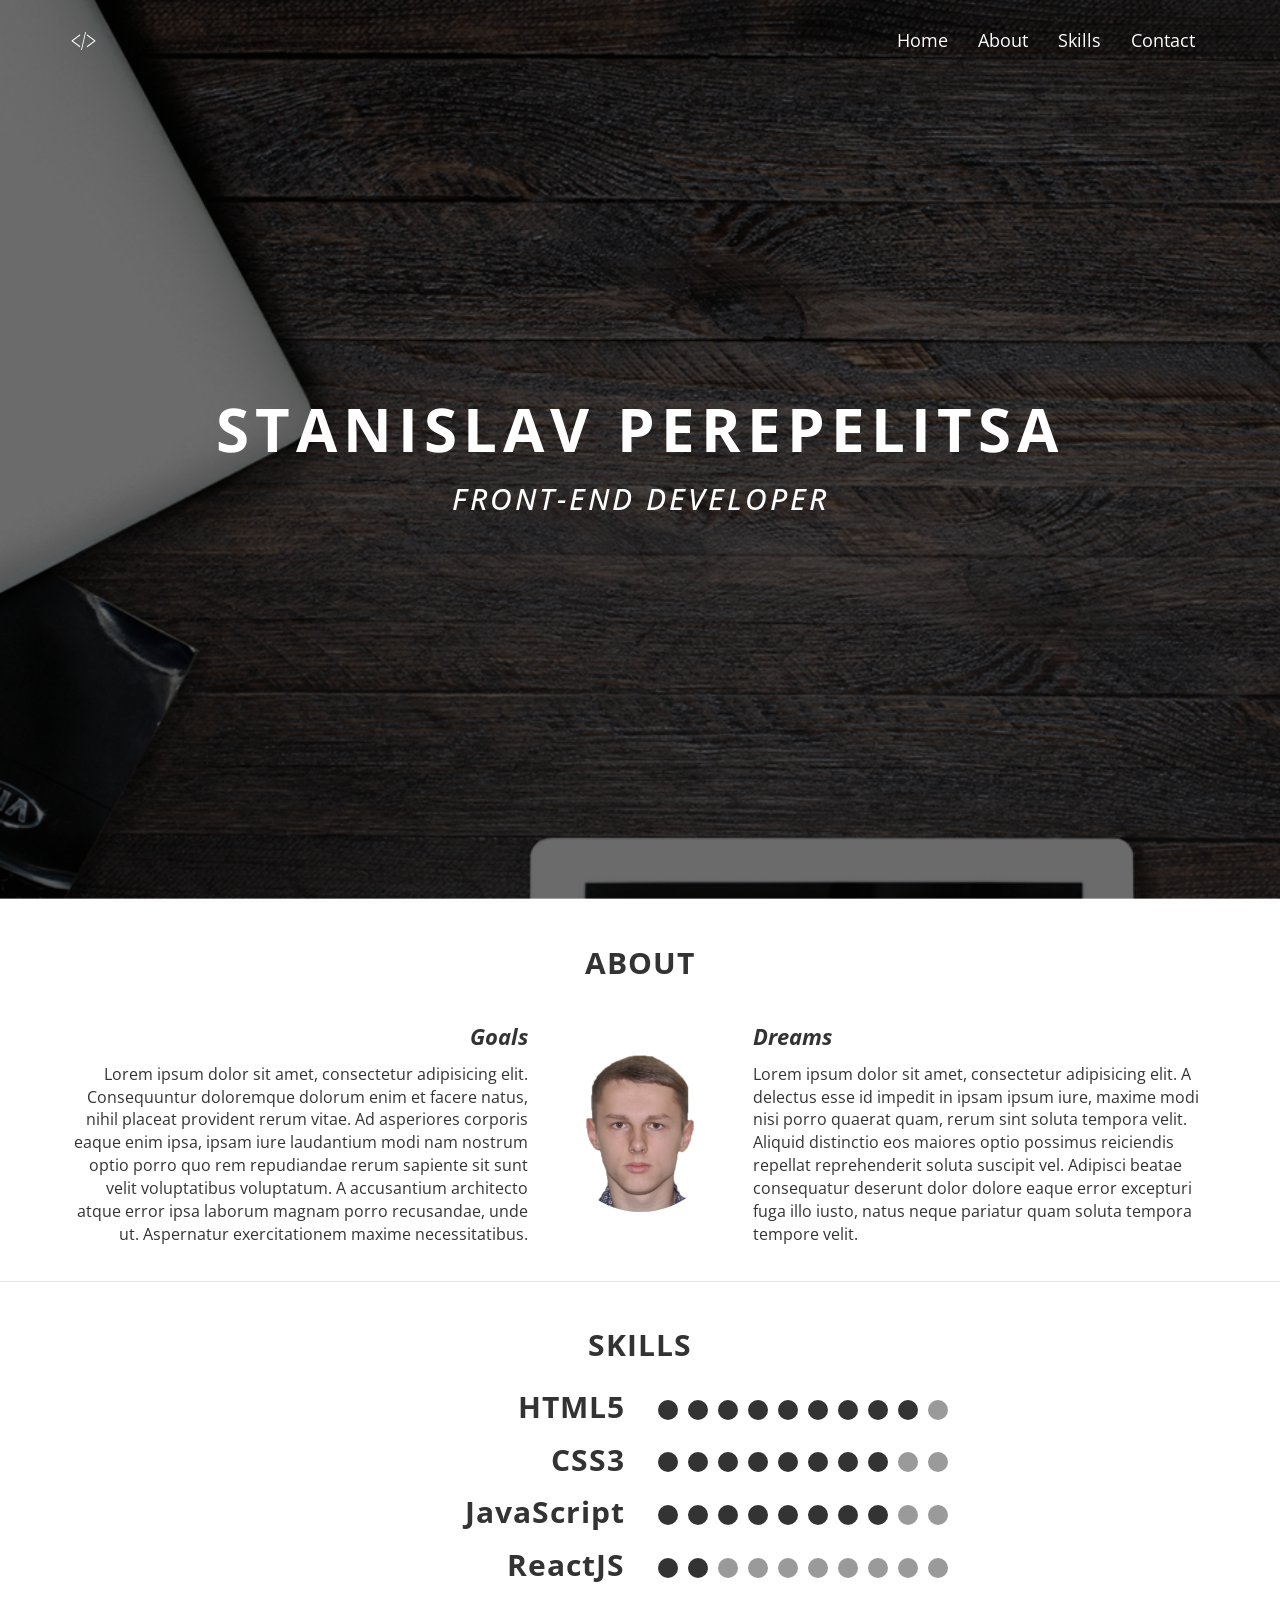
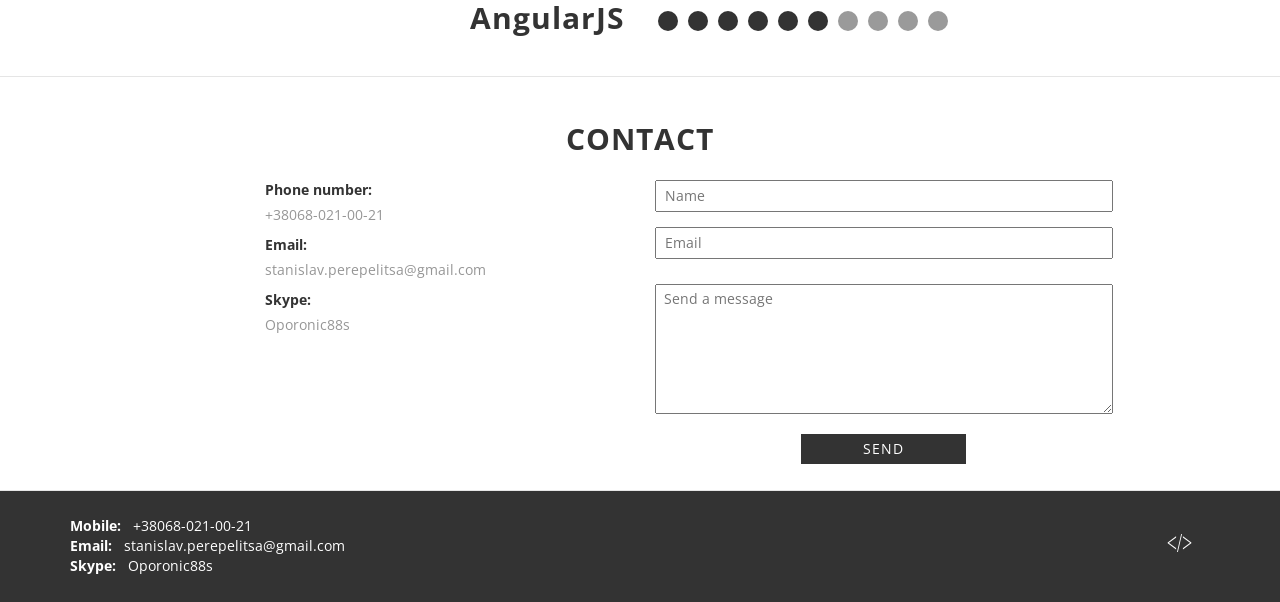
<file: index.html>
<!doctype html>
<html>
<head>
  <meta charset="utf-8">
  <title>GlobalLogic Task</title>
  <link rel="stylesheet" href="https://maxcdn.bootstrapcdn.com/bootstrap/3.3.7/css/bootstrap.min.css">
  <link href="https://fonts.googleapis.com/css?family=Open+Sans" rel="stylesheet">
  <base href="/">

  <meta name="viewport" content="width=device-width, initial-scale=1">
  <link rel="icon" type="image/x-icon" href="favicon.ico">
<link href="styles.edaf4a560a205ea15eda.bundle.css" rel="stylesheet"/></head>
<body>
  <app-root>Loading...</app-root>

  <script src="https://code.jquery.com/jquery-3.2.1.min.js"></script>
  <script src="https://maxcdn.bootstrapcdn.com/bootstrap/3.3.7/js/bootstrap.min.js"></script>
<script type="text/javascript" src="inline.6d71e60801fde2f660c7.bundle.js"></script><script type="text/javascript" src="polyfills.cf0c9510706775a53fc9.bundle.js"></script><script type="text/javascript" src="vendor.c739bfdccd683ae40c9a.bundle.js"></script><script type="text/javascript" src="main.503b27de698fdae027d3.bundle.js"></script></body>
</html>

<script>
  $('.nav a').on('click', function(){
    $('.navbar-toggle').click();
  });
</script>
</file>
<file: styles.edaf4a560a205ea15eda.bundle.css>
body,html{height:100%;font-family:Open Sans,sans-serif}.title{font-size:30px;font-weight:700;text-align:center;text-transform:uppercase;letter-spacing:1px;margin-bottom:25px}
</file>
